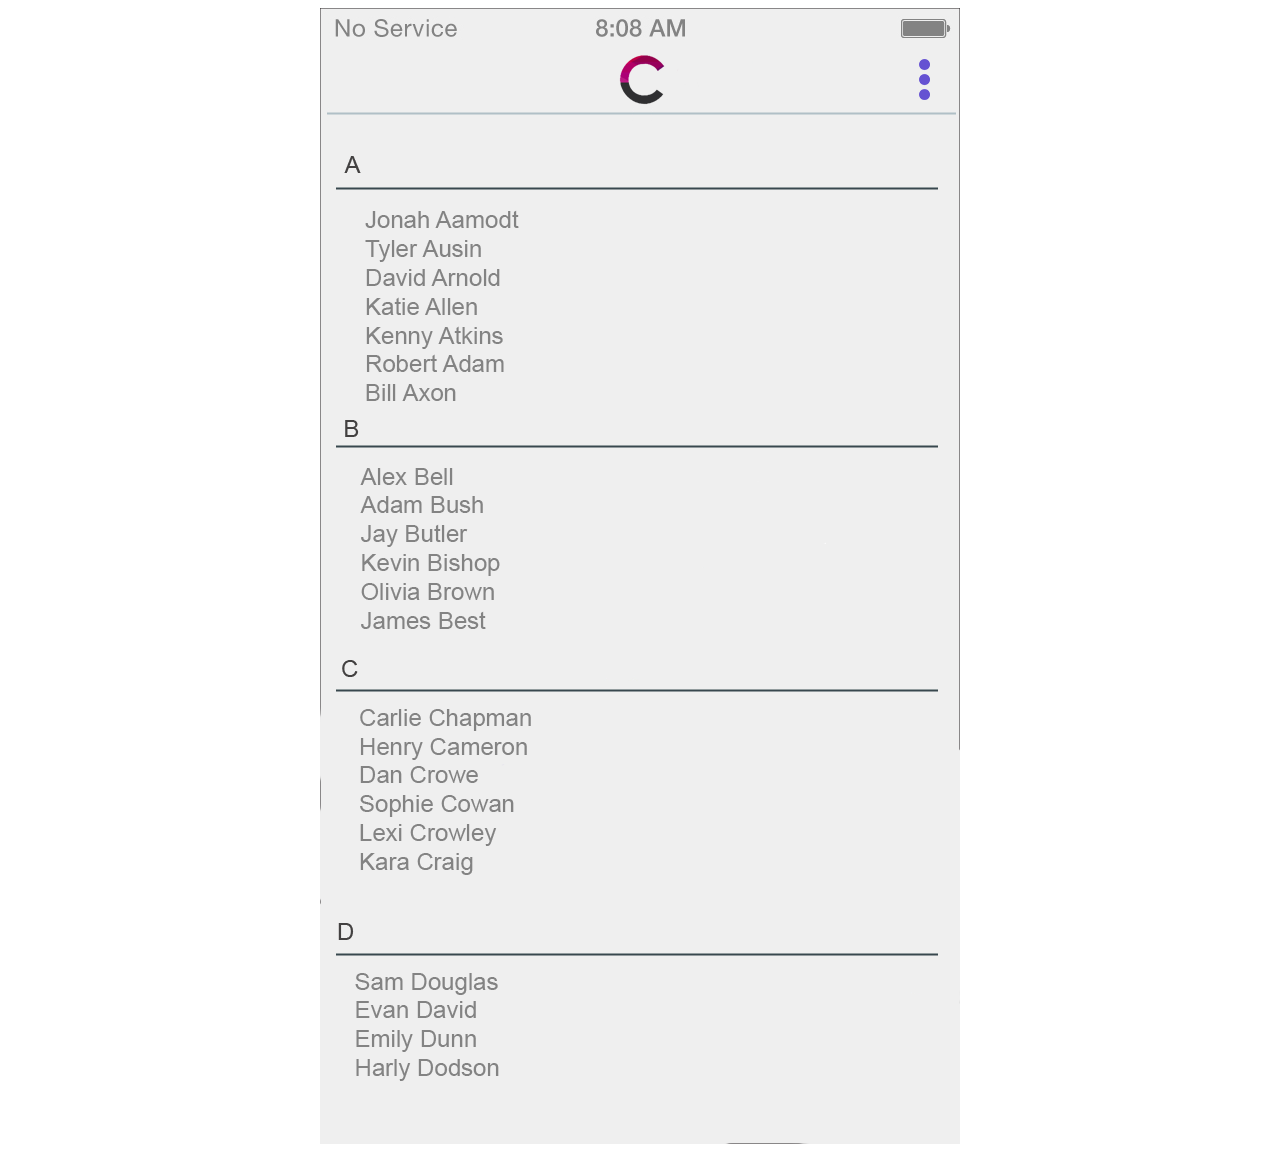
<file: address.html>
<!DOCTYPE html>
<html>
<head>
        <title>Address Book</title>
        <link rel="stylesheet" type="text/css" href="css/custom.css"></link>
    <script src="js/jquery-3.1.1.js"></script>
</head>
    <body>
        <div class="container">  
            <img src="images/addressbook.png" class="UI">
        
        
        </div>   
</body>
</html
</file>
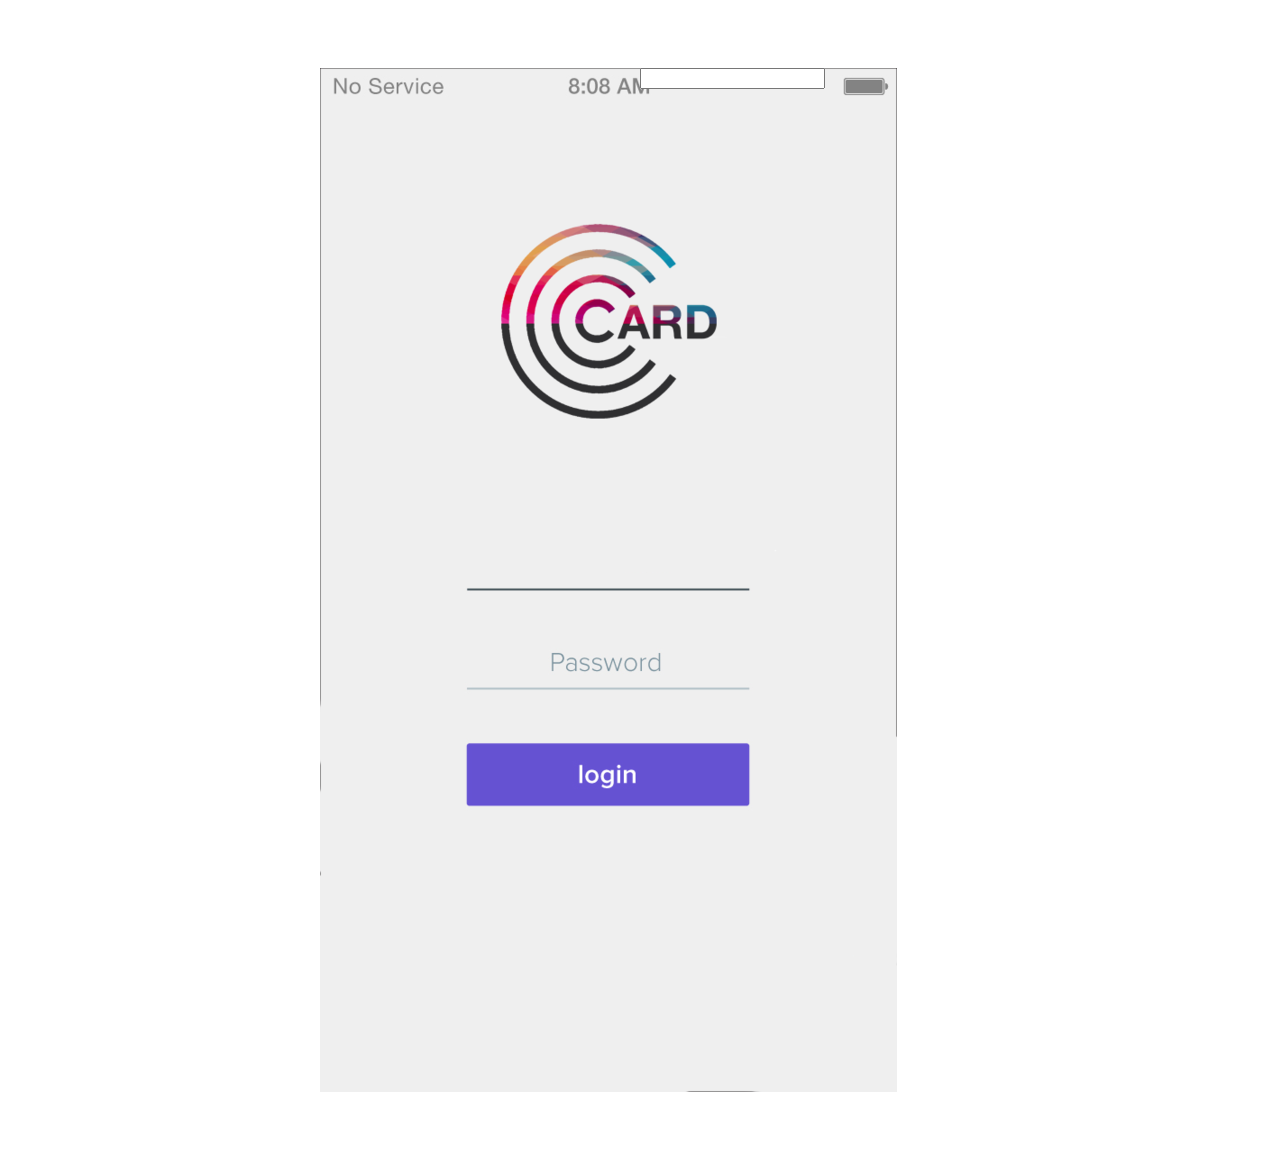
<file: login.html>
<!DOCTYPE html>
<html>
<head>
        <title>Links and Images</title>
        <link rel="stylesheet" type="text/css" href="css/custom.css"></link>
    <script src="js/jquery-3.1.1.js"></script>
</head>
    <body>
        <div class="container">
            
         <a id="login">
            <div class="loginbut"></div>
            </a>
            
            <div id="log">
                <form>
                    <input class="over" id="user" type="email" name="username">
                
                    <input class="over" id="pass" type="password" name="username">
                </form>
                <img src="images/login-app_1024.png" class="UI">
            </div>
            
            
            <img src="images/main_cards3.png" id="main" class="hidden UI">
           <img src="images/addressbook.png" id="add" class="hidden UI">
        
        </div>  
        
        <script>
        $(document).ready(function(){
            $("#login").click(function(){
                $("#log").fadeOut(1000);
                $("#main").fadeIn(2000);           
            });
       
            
        });     
            
 
        
        
        </script>
</body>
</html
</file>
<file: css/custom.css>
.container{
    height: 1136px;
    width: 640px;
    margin: 0 auto;
}

.container2{
    height: 1136px;
    width: 640px;
    margin: 0 auto;
    background-color: #DDD;
}
.card{
    width: 600px;
    height: 1030px;
    position: absolute; 
    z-index: 2;
    margin-left: 20px;
    margin-top: 80px;
}


#login{
    width: 130px;
    height: 30px;
    position: absolute;
    margin: 350px 0px 0px 80px;
    z-index: 1000;
    cursor: pointer;
}

#signUp{
    margin: auto;
    display: block;
    text-align: center;
    margin-top: 60px;
    font-family: "Helvetica neue";
    font-size: 25px;
    text-decoration: underline;
    color: blue;
    cursor: pointer;
    
}
.hidden{
    display: none;
}

.loginbut{
    height: 100%;
}

.over{
    position: absolute;
}

#user{
    margin-top: 0px;
    
}

#pass{
   margin-top: 0px; 
}

#logo{
    width: 350px;
    height: 350px;
    margin-left: 145px;
    margin-top: 90px; 
}

form{
    width: 250px;
    margin-left: 190px;
    text-align: center;
    padding-top: 60px;
    font-size: 30px;
    margin: auto;
    
}
.input{
    border: none;
    border-bottom: 2px solid grey;
    width: 250px;
    margin: 0 auto;
    display: block;
    height: 30px;
    margin: 70px 0px;
    background-color: #DDD;
    margin-top: 20px;
}

label{
    font-family: "Helvetica neue";
    font-weight: bold;
}


#loginButt{
    background-color: rebeccapurple;
    color: white;
    width: 280px;
    margin: auto;
    height: 100px;
    text-align: center;
    line-height: 100px;
    font-size: 30px;
    cursor: pointer;
    font-family: "Helvetica neue";
}

#loginStuff{
    margin-left: 150px;
}
.button{
    position: relative;
    width: 110px;
    height: 110px;
    z-index: 10;
    margin-top: 1025px;
    
}

.header{
    width: 640px;
    height: 80px;
    border-bottom: 5px solid #AAA;
    position: absolute;
}
#plus{
    float: right;
    cursor: pointer;
}

#share{
    float: left;
    cursor: pointer;
}

.loginPage{
    position: absolute;
}

.mainLogo{
    width: 80px;
    height: 80px;
    margin: 0 auto;
    display: block;
    margin-top: 0px;
}
.shareScreen{
    width: 630px;
    height: 420px;
    margin-top:1136px;
    position: absolute;
    border-radius: 20px;
    background-color: whitesmoke;
    z-index: 20;
    border: 5px solid #000;
}

#container {
  margin-top: 25px;
    margin-right: 50px;
  position: relative;
  background: #45453f;
    float:right;

}

.pulse {
  width: 20px;
  height: 20px;
  border: 5px solid blue;
  -webkit-border-radius: 30px;
  -moz-border-radius: 30px;
  border-radius: 30px;
  background-color: #716f42;
  z-index: 10;
  position: absolute;
    margin-right: 30px;
}

.dot {
  border: 10px solid blue;
  background: transparent;
  -webkit-border-radius: 60px;
  -moz-border-radius: 60px;
  border-radius: 60px;
  height: 60px;
  width: 60px;
  -webkit-animation: pulse 3s ease-out;
  -moz-animation: pulse 3s ease-out;
  animation: pulse 3s ease-out;
  -webkit-animation-iteration-count: infinite;
  -moz-animation-iteration-count: infinite;
  animation-iteration-count: infinite;
  position: absolute;
  top: -27px;
  left: -27px;
  z-index: 1;
  opacity: 0;
    margin-right: 100px;
}

@-moz-keyframes pulse {
 0% {
    -moz-transform: scale(0);
    opacity: 0.0;
 }
 25% {
    -moz-transform: scale(0);
    opacity: 0.1;
 }
 50% {
    -moz-transform: scale(0.1);
    opacity: 0.3;
 }
 75% {
    -moz-transform: scale(0.5);
    opacity: 0.5;
 }
 100% {
    -moz-transform: scale(1);
    opacity: 0.0;
 }
}

@-webkit-keyframes "pulse" {
 0% {
    -webkit-transform: scale(0);
    opacity: 0.0;
 }
 25% {
    -webkit-transform: scale(0);
    opacity: 0.1;
 }
 50% {
    -webkit-transform: scale(0.1);
    opacity: 0.3;
 }
 75% {
    -webkit-transform: scale(0.5);
    opacity: 0.5;
 }
 100% {
    -webkit-transform: scale(1);
    opacity: 0.0;
 }
}

#arrow{
    position: relative;
    float: left;
    width: 50px;
    height: 50px;
    margin-top: 15px;
    margin-left: 25px;
}

.pro{
    width: 120px;
    height: 120px;
    margin-right: 35px;
    border: 5px solid black;
    border-radius: 200px;
}

.proPics{
    margin-top: 150px;
    margin-left: 80px;
    
}

#names{
    list-style-type: none;
    margin-left: 30px;;
    position: absolute;
}

#names li{
    display: inline;
    padding-right: 25px;
    font-size: 25px;
    font-family: "Helvetica neue";
}

.sharing{
    margin-left: 100px;
    margin-top: 50px;
    position: absolute;
    font-size: 40px;
    font-family: "Helvetica neue";
}

#rev{
  width: 70px;
    height: 70px;
    position: absolute;
    margin-left: 50px;
    margin-top: 110px;
    z-index: 21;
    background-color: grey;
    background-size: 110px;
    border-radius: 170px;
    cursor: pointer;
}

.book{
    position: absolute;
    width: 70px;
    height: 70px;
    margin-top: 5px;
    margin-left: 10px;
    cursor: pointer;
}

.addressBook{
    position: absolute;
}

#aBook{
    height: 1055px;
    width: 640px;
    margin-top: 80px;
}

.dots{
    float: right;
    z-index: 21;
    width: 70px;
    height: 55px;
    margin-top: -67px;
    cursor: pointer;
}

.settings{
    height: 1136px;
    width: 400px;
    margin-left: 640px;
    background-color: whitesmoke;
    z-index: 1000;
    position: absolute;
}

#right{
    height: 50px;
    width: 50px;
}

.setBar{
    margin-top: 30px;
    list-style-type: none;
    margin-left: -40px;
}

.setBar li{
    width: 400px;
    display: block;
    font-size: 30px;
    font-family: "Helvetica neue";
    text-align: center;
    border-bottom: 2px solid grey;
    padding: 50px 0px;  
    cursor: pointer;
}

#my{
    border-top: 2px solid grey;
}

.setBar li:hover{
   background-color: dimgrey;


}

.survey{
    width: 800px;
    height: 100px;
    background-color: aqua;
    margin: 0 auto;
    display: block;
    margin-top: 0px;
    text-align: center;
    line-height: 100px;
    font-size: 24px;
    cursor: pointer;
    font-family: "Helvetica neue";
}
</file>
